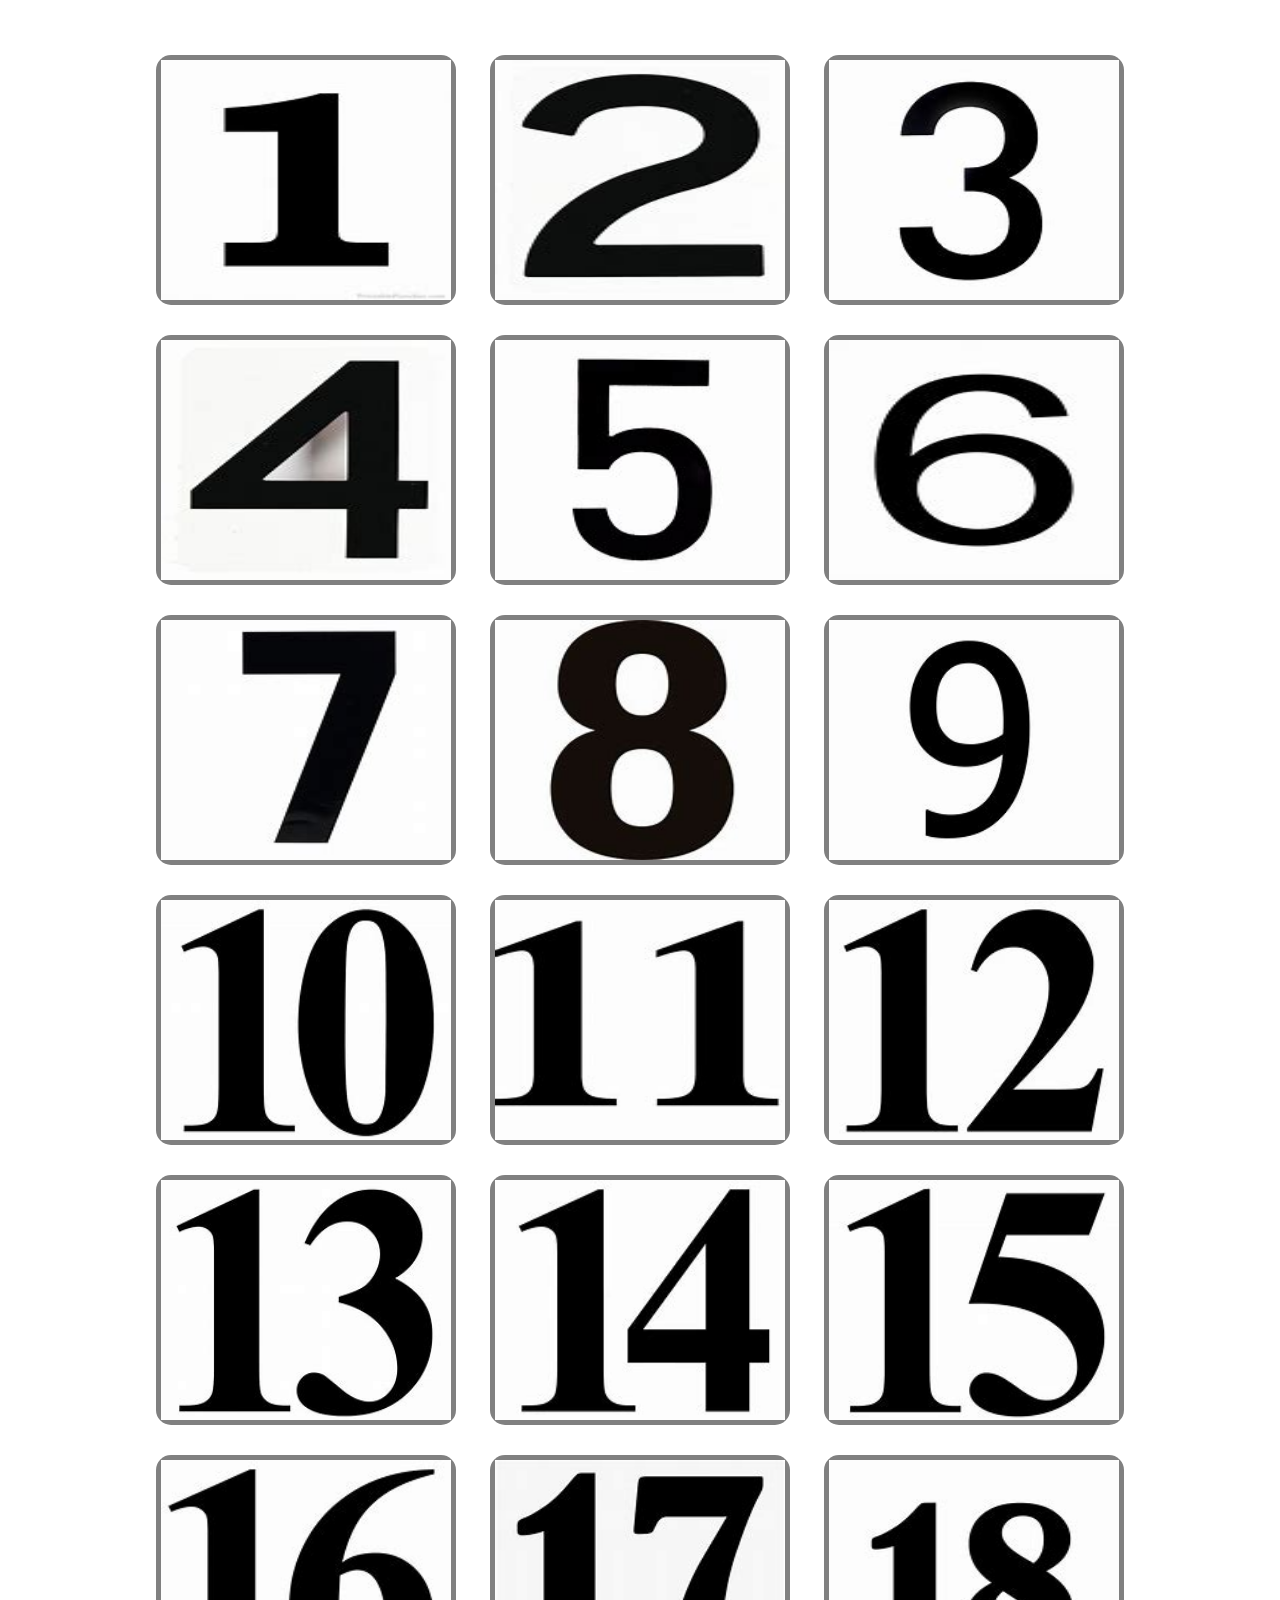
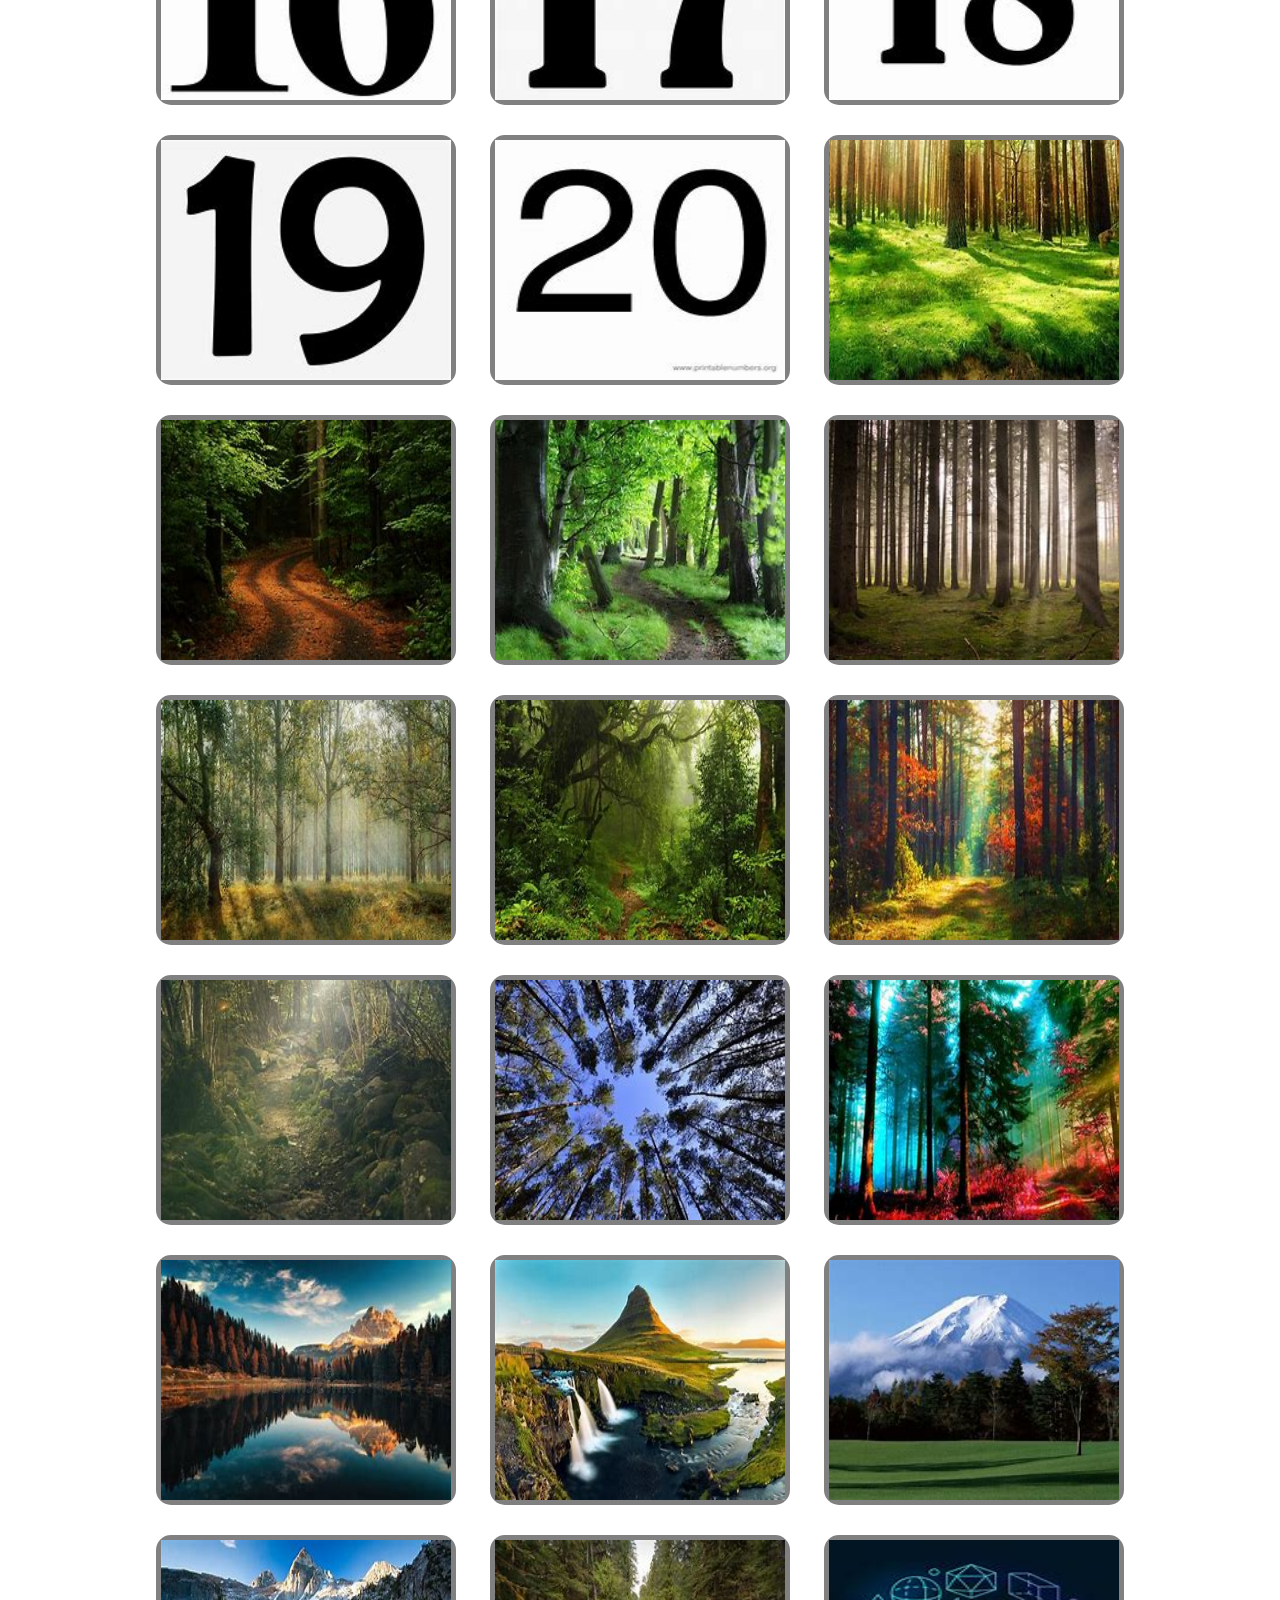
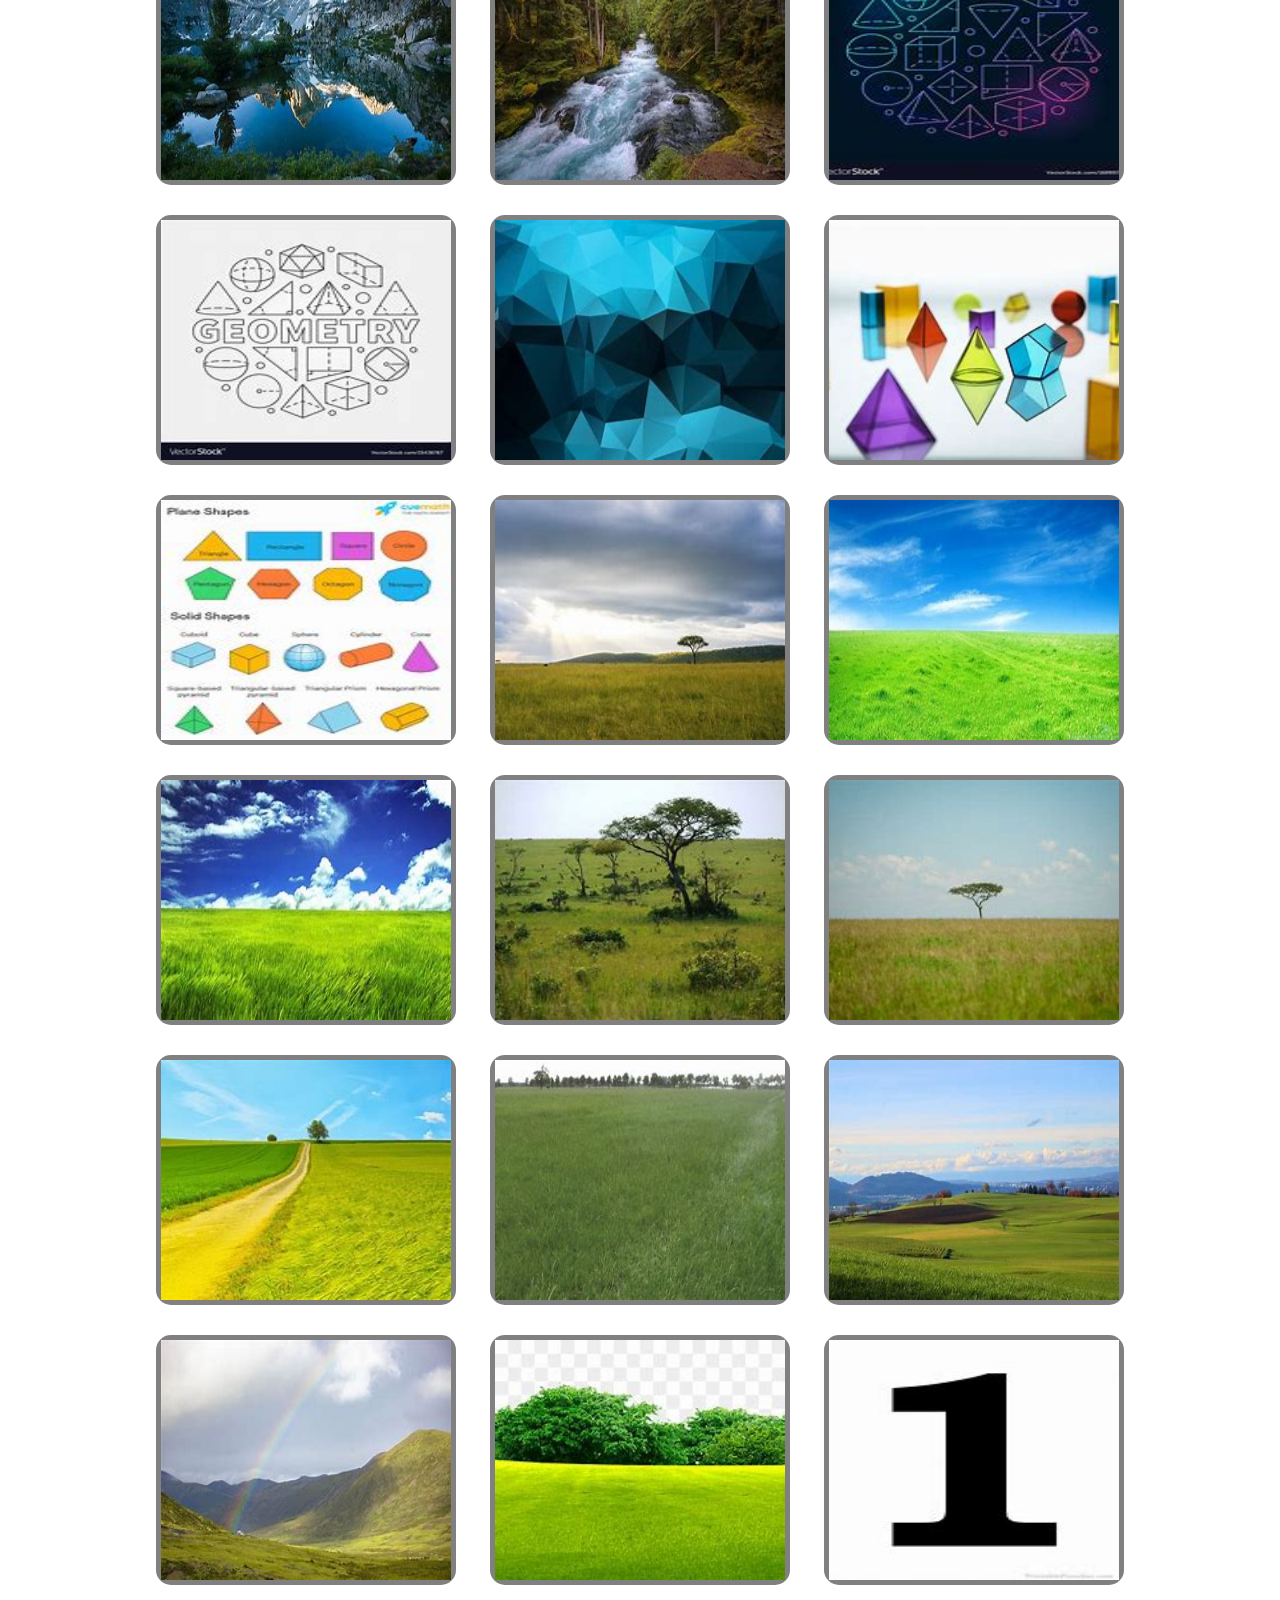
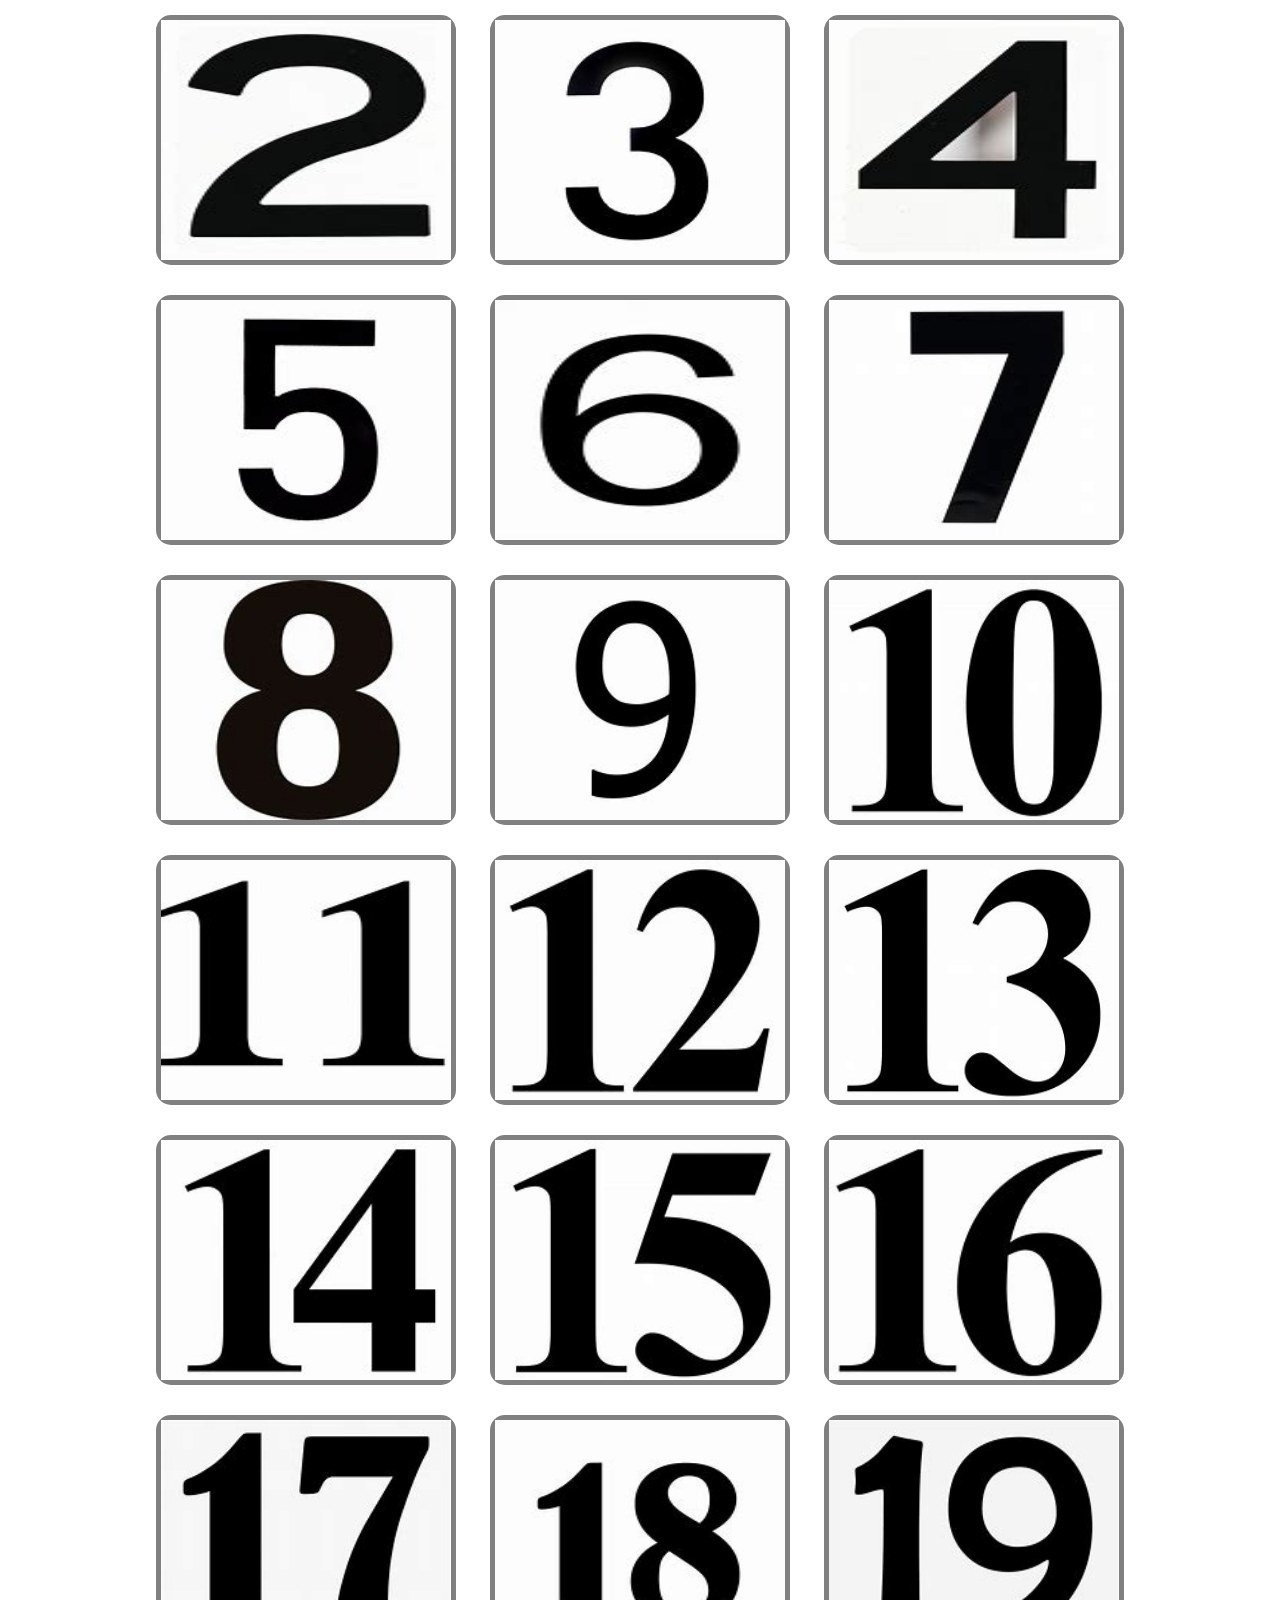
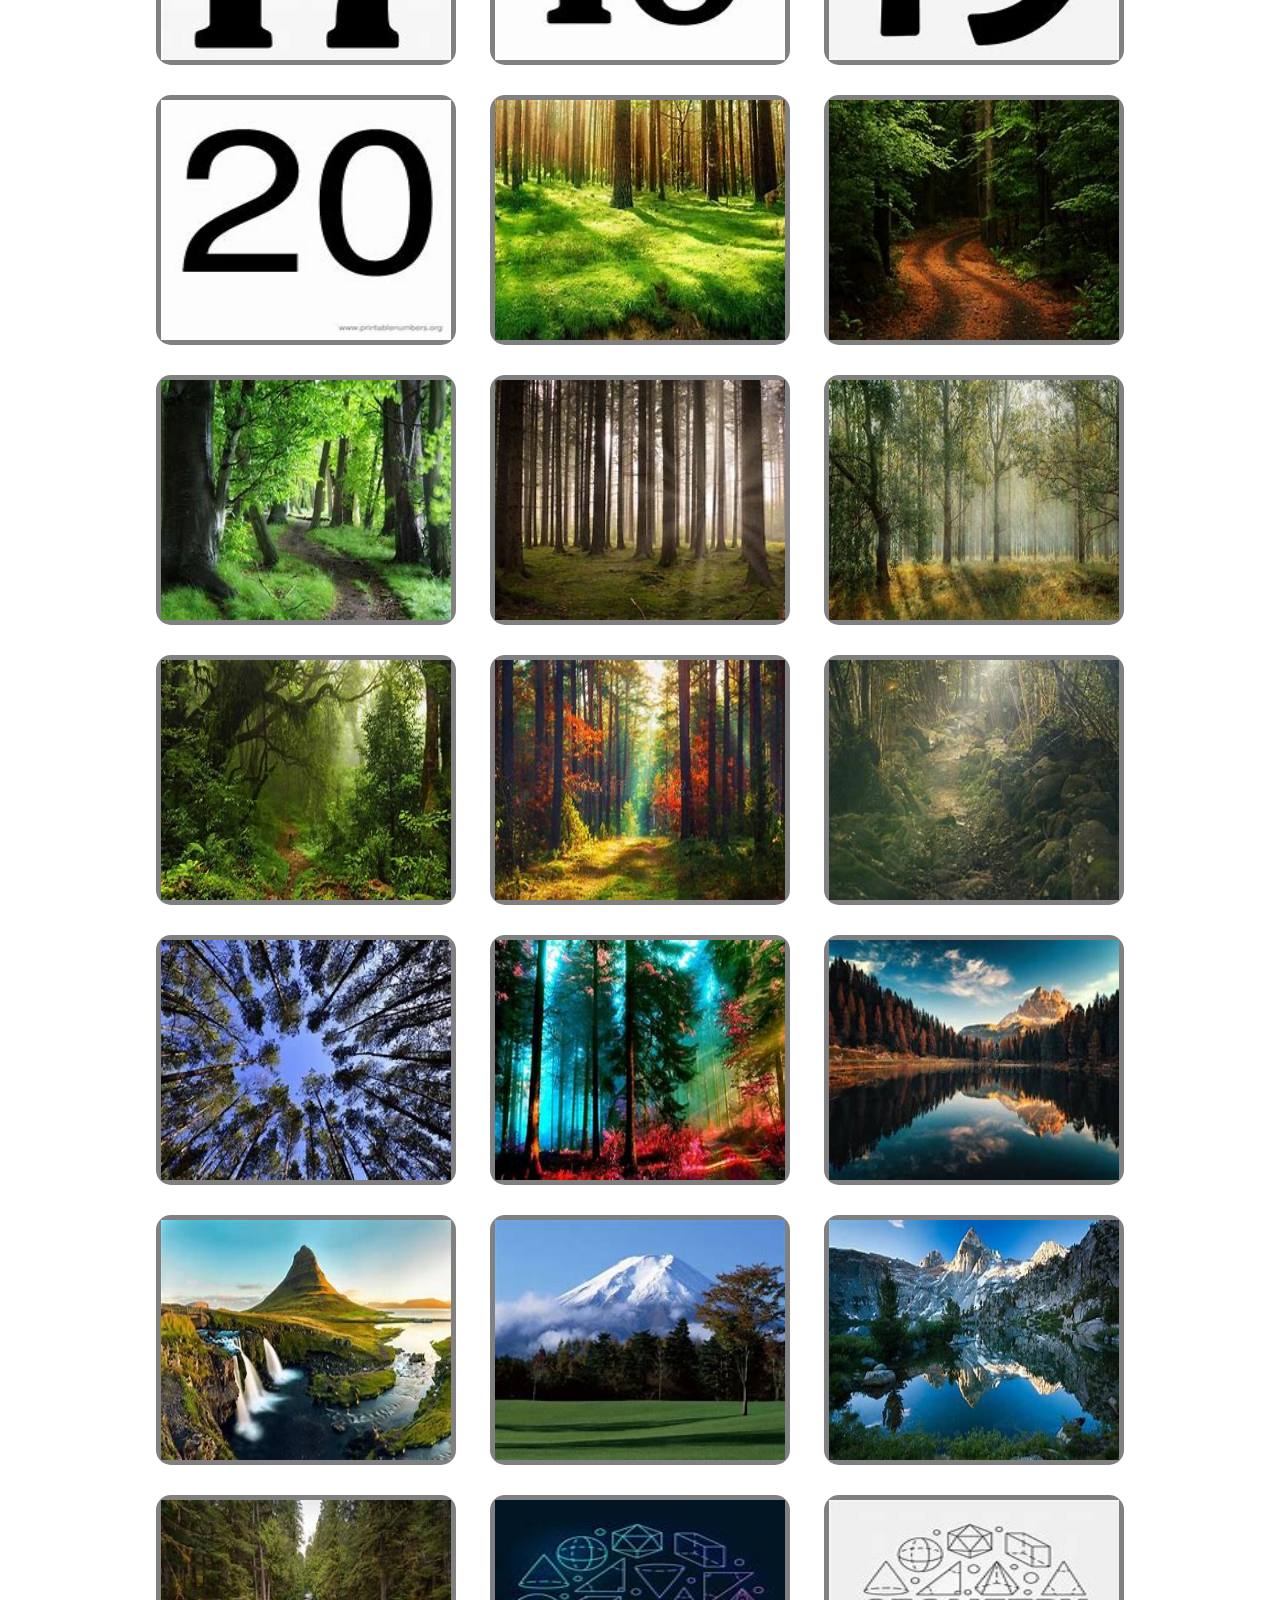
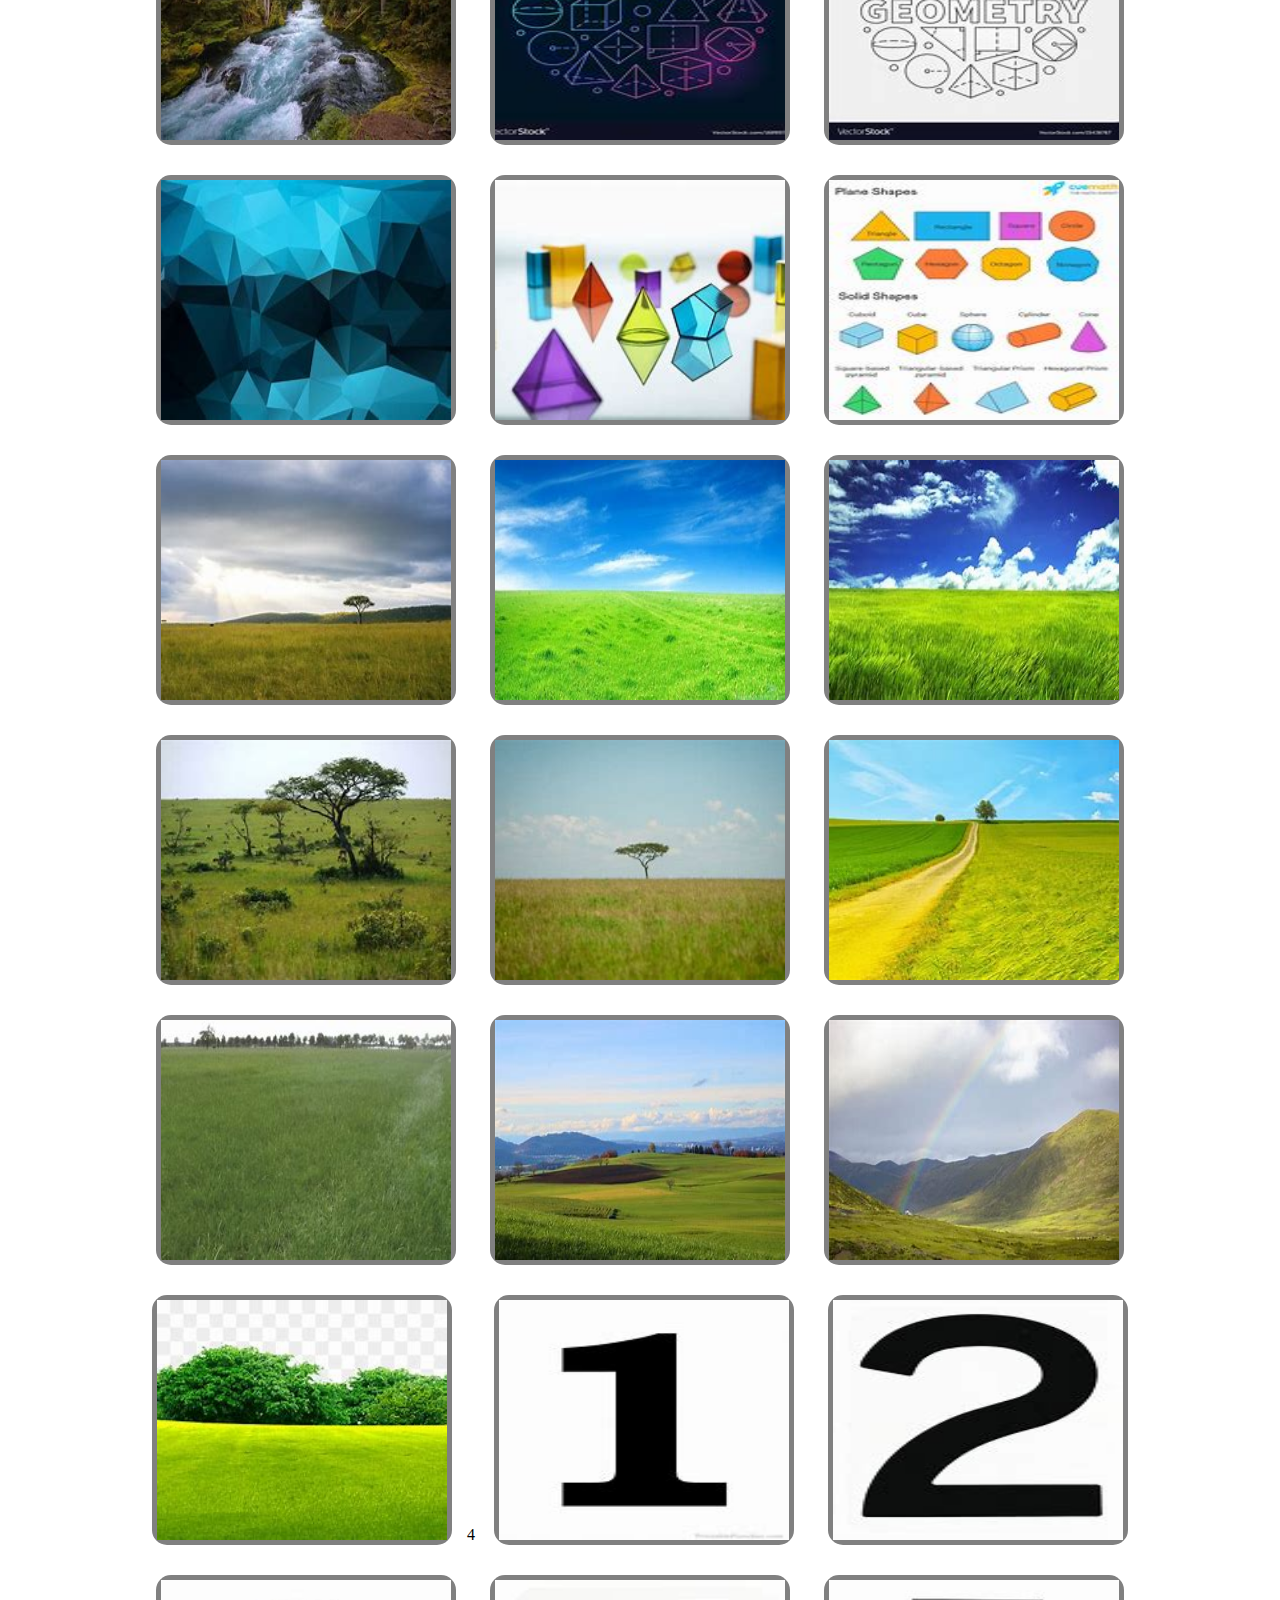
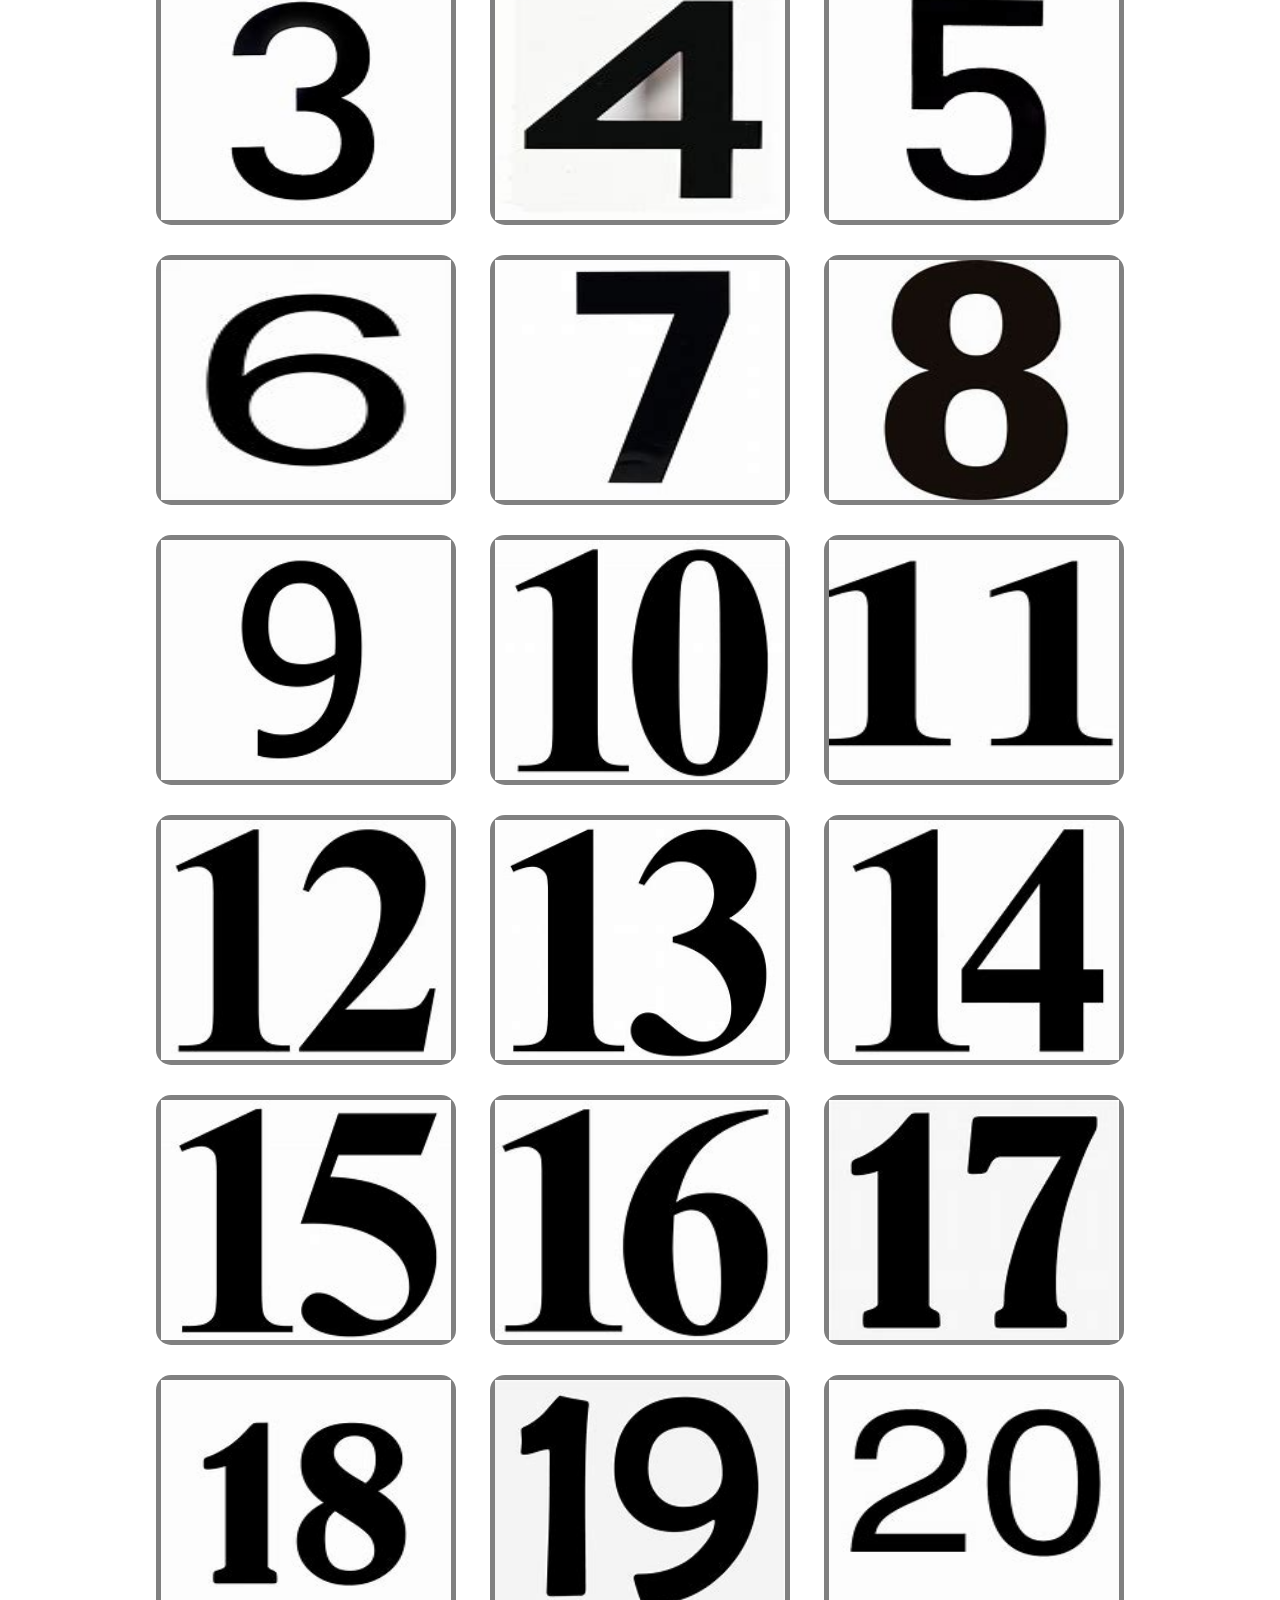
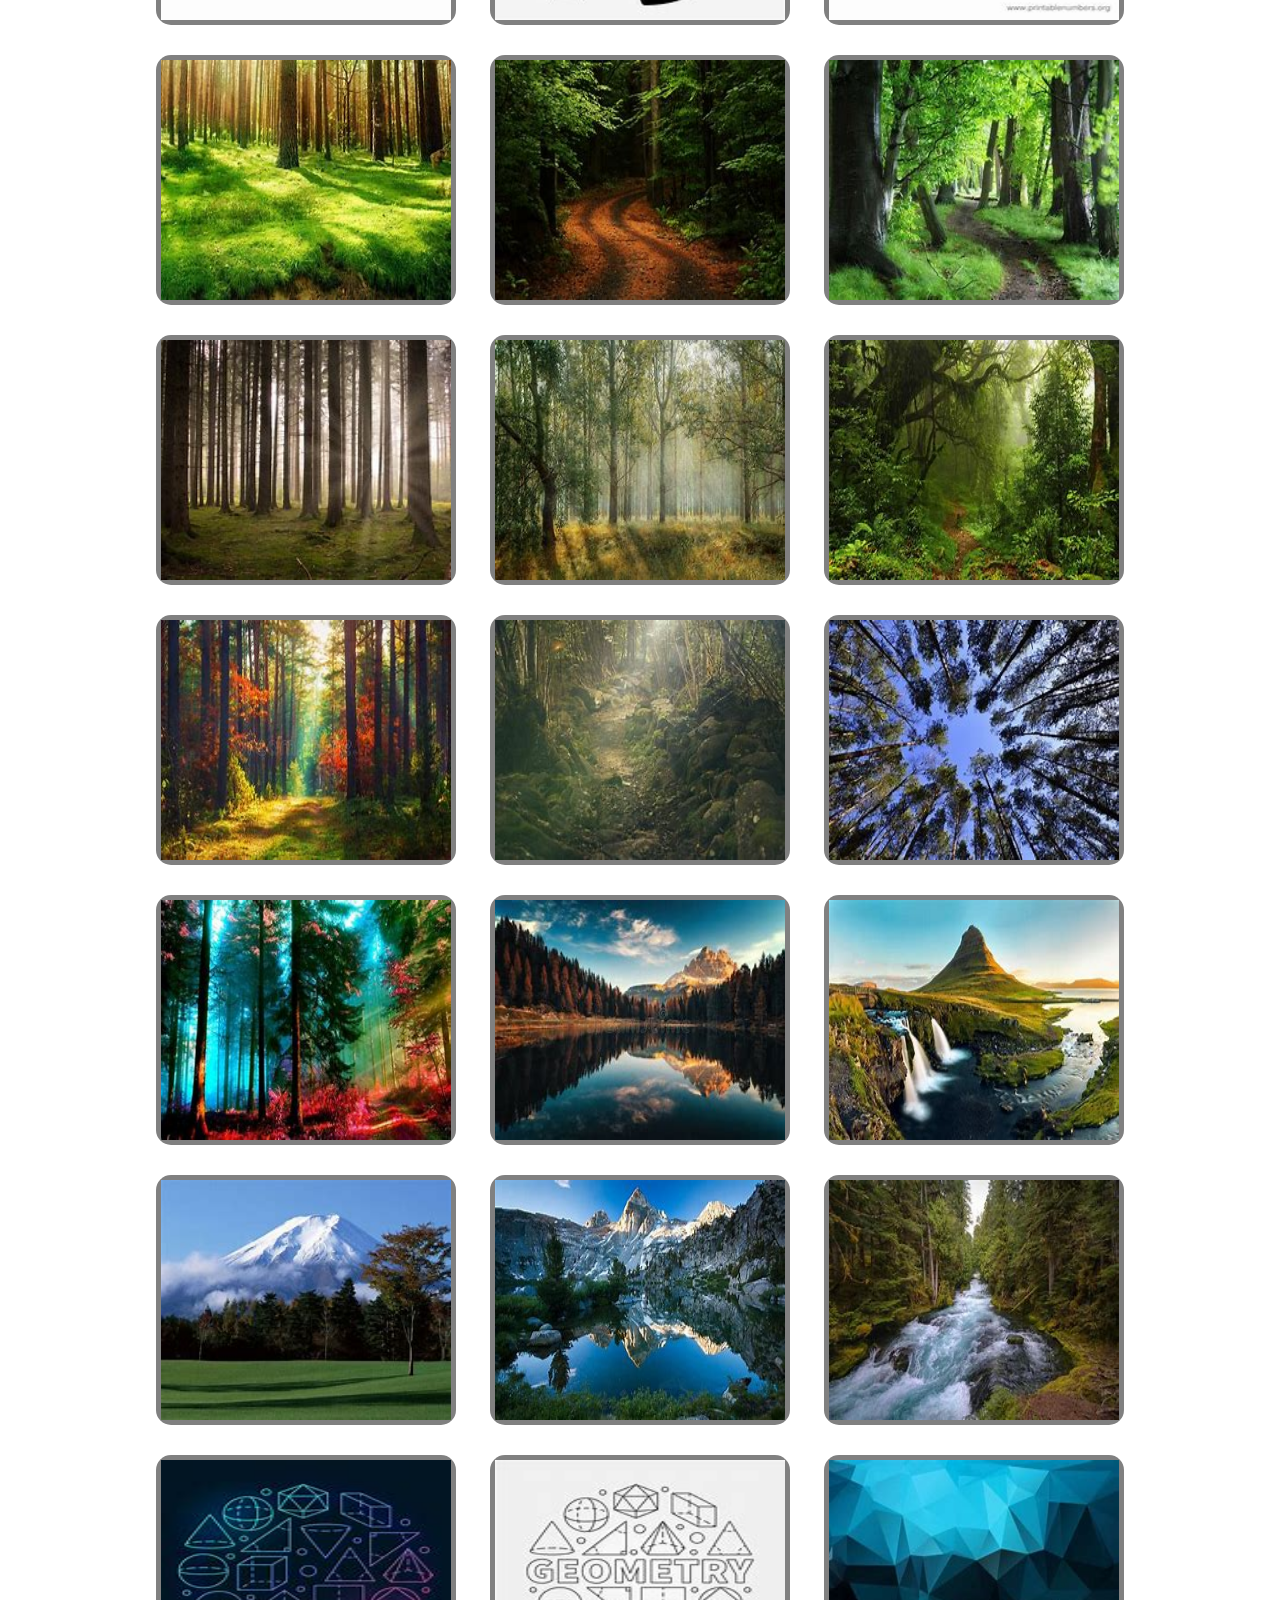
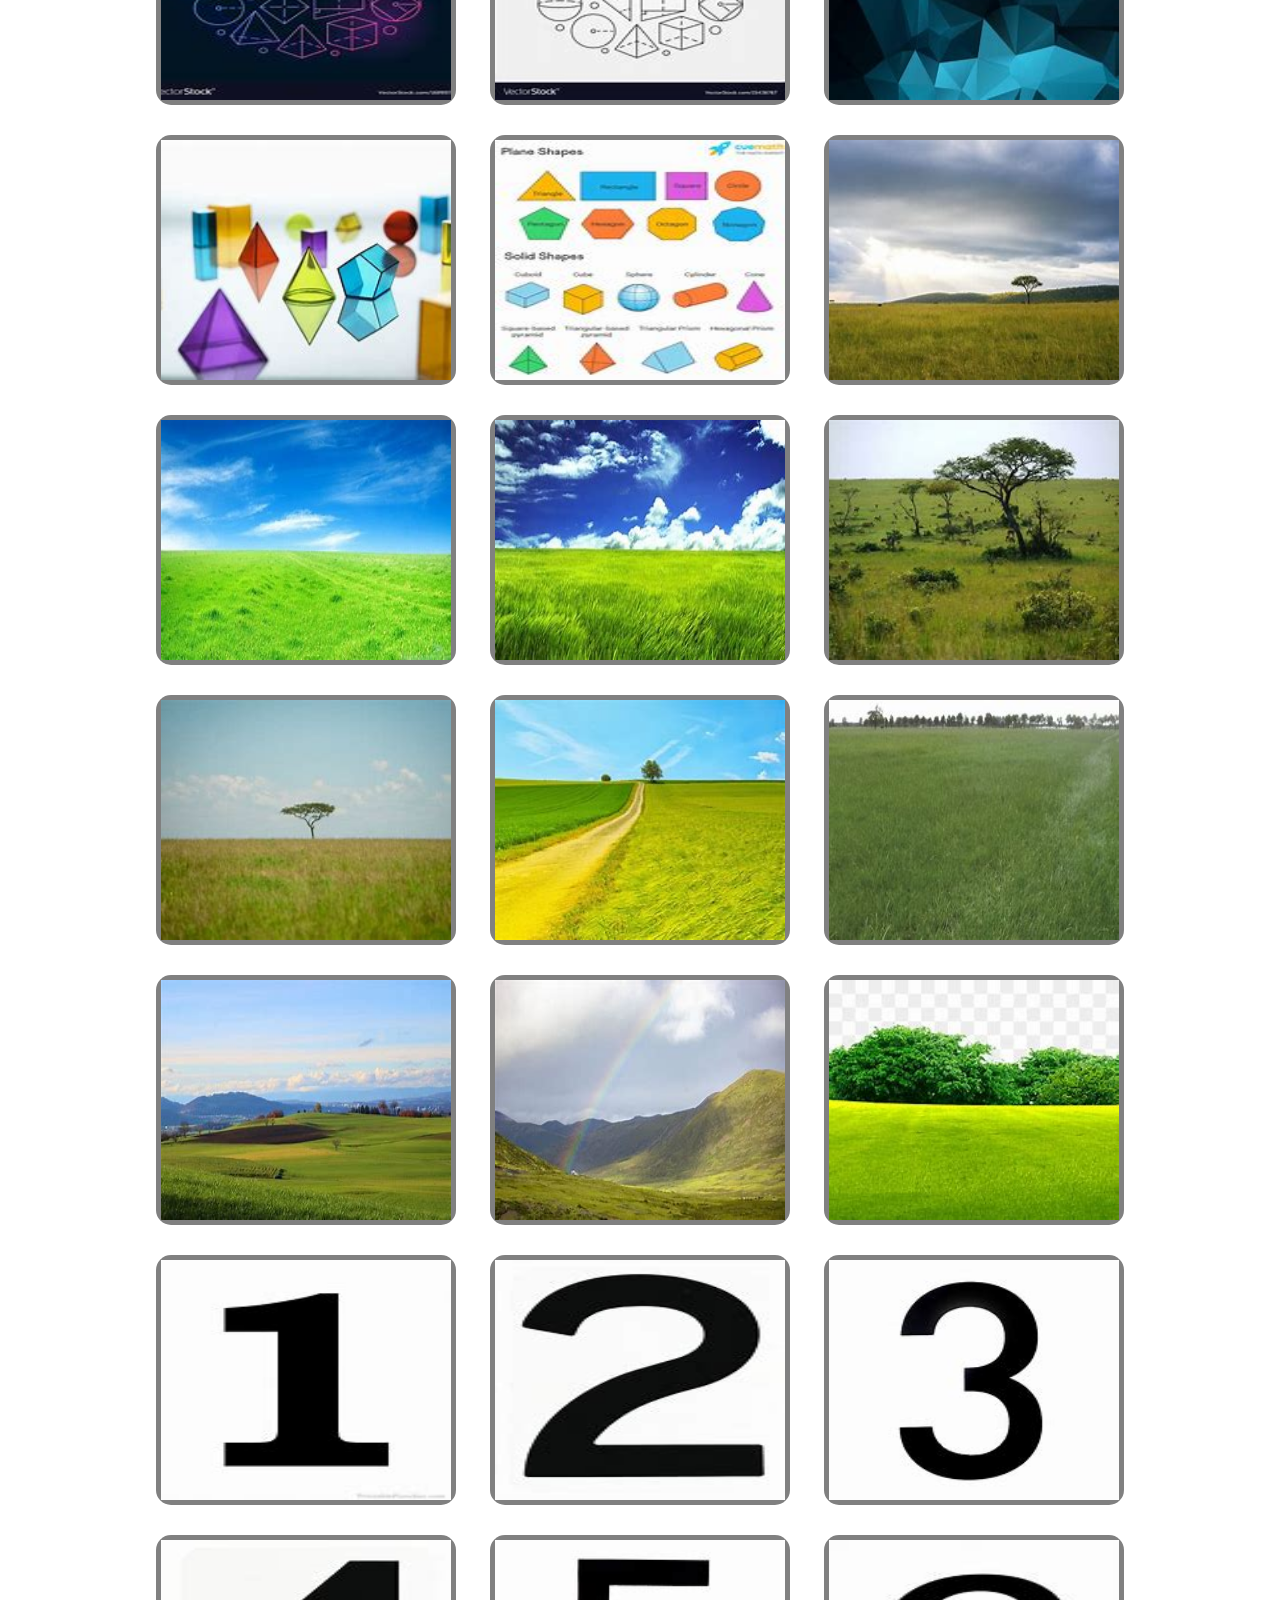
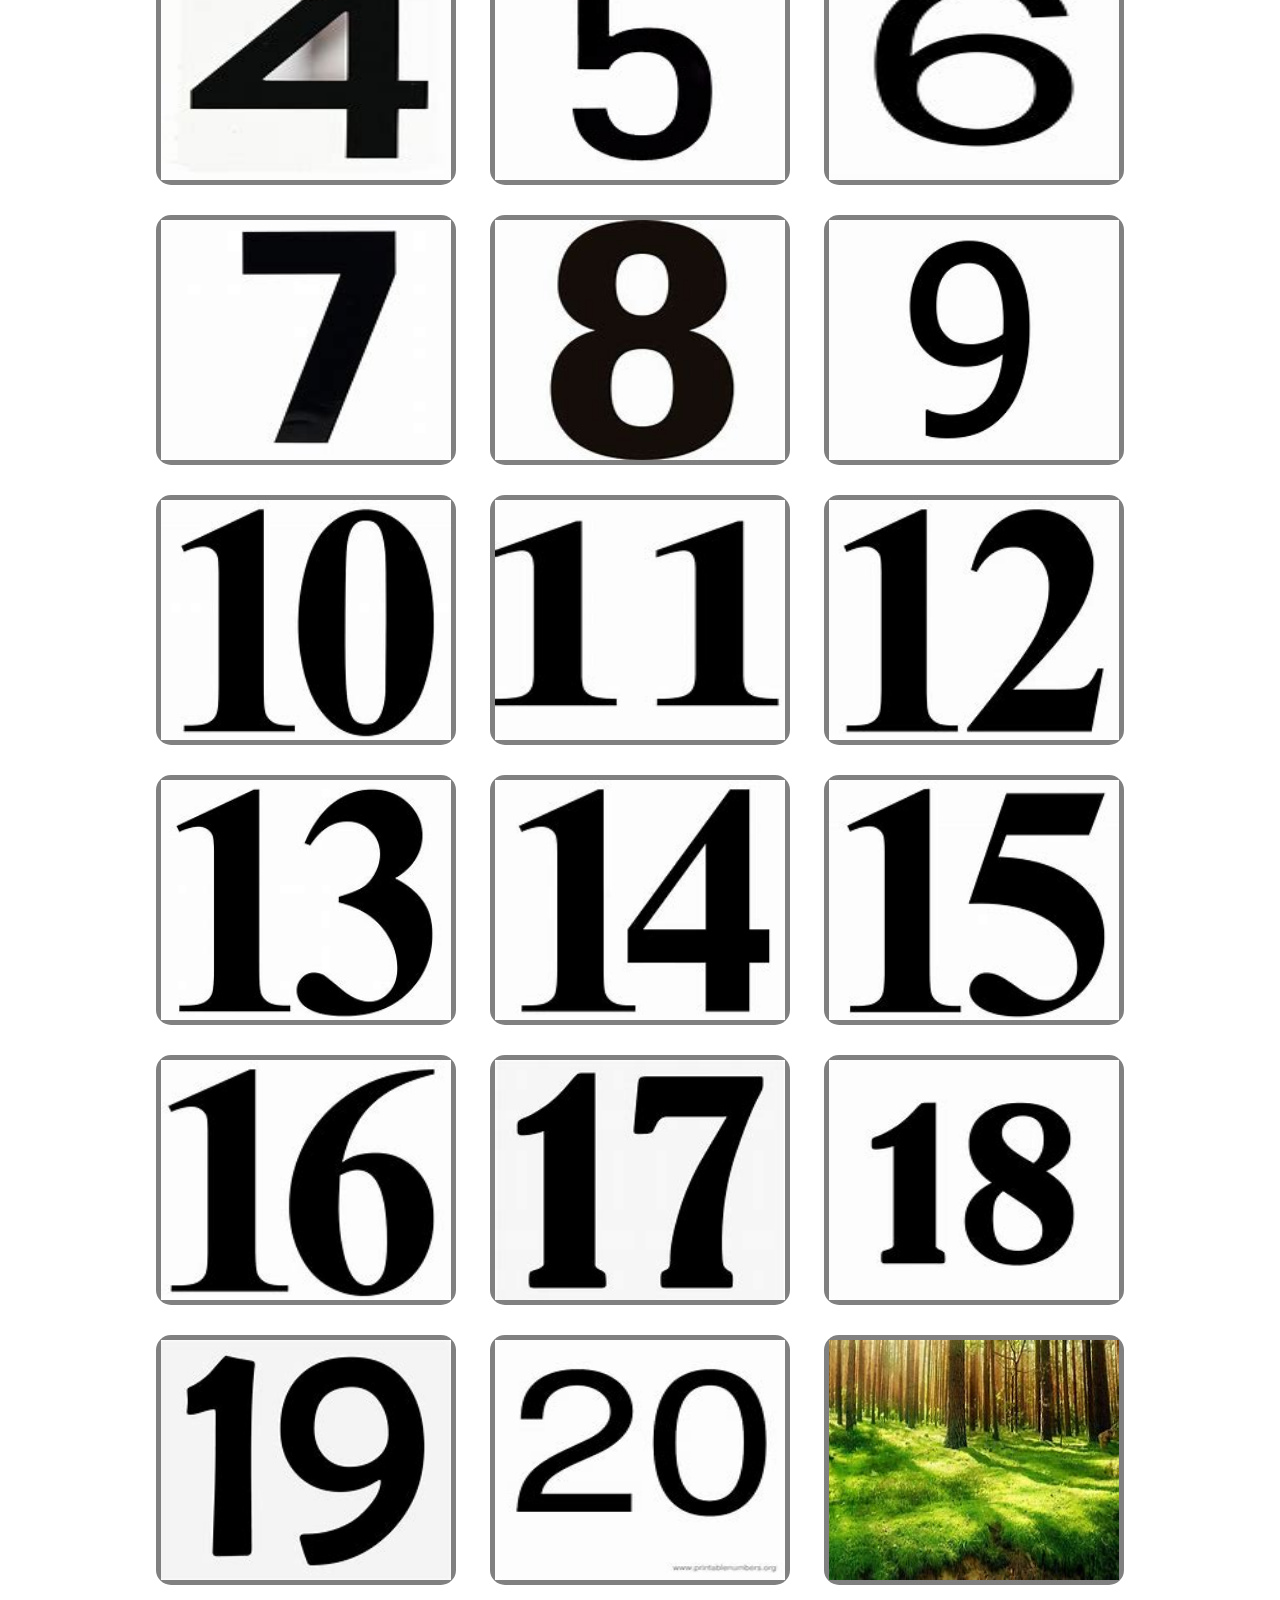
<file: page/imgApp.htm>
<!DOCTYPE html>
<html lang="en">
<head>
    <meta charset="UTF-8">
    <meta http-equiv="X-UA-Compatible" content="IE=edge">
    <meta name="viewport" content="width=device-width, initial-scale=1.0">
    <title>Requested Images</title>
    <link rel="stylesheet" href="imgStyle.css">
</head>
<body>
    <div>
        <img src="images/num1.jpg">
    </div>
    <div>
        <img src="images/num2.jpg">
    </div>
    <div>
        <img src="images/num3.jpg">
    </div>
    <div>
        <img src="images/num4.jpg">
    </div>
    <div>
        <img src="images/num5.jpg">
    </div>
    <div>
        <img src="images/num6.jpg">
    </div>
    <div>
        <img src="images/num7.jpg">
    </div>
    <div>
        <img src="images/num8.jpg">
    </div>
    <div>
        <img src="images/num9.jpg">
    </div>
    <div>
        <img src="images/num10.jpg">
    </div>
    <div>
        <img src="images/num11.jpg">
    </div>
    <div>
        <img src="images/num12.jpg">
    </div>
    <div>
        <img src="images/num13.jpg">
    </div>
    <div>
        <img src="images/num14.jpg">
    </div>
    <div>
        <img src="images/num15.jpg">
    </div>
    <div>
        <img src="images/num16.jpg">
    </div>
    <div>
        <img src="images/num17.jpg">
    </div>
    <div>
        <img src="images/num18.jpg">
    </div>
    <div>
        <img src="images/num19.jpg">
    </div>
    <div>
        <img src="images/num20.jpg">
    </div>
    <div>
        <img src="images/num21.jpg">
    </div>
    <div>
        <img src="images/num22.jpg">
    </div>
    <div>
        <img src="images/num23.jpg">
    </div>
    <div>
        <img src="images/num24.jpg">
    </div>
    <div>
        <img src="images/num25.jpg">
    </div>
    <div>
        <img src="images/num26.jpg">
    </div>
    <div>
        <img src="images/num27.jpg">
    </div>
    <div>
        <img src="images/num28.jpg">
    </div>
    <div>
        <img src="images/num29.jpg">
    </div>
    <div>
        <img src="images/num30.jpg">
    </div>
    <div>
        <img src="images/num31.jpg">
    </div>
    <div>
        <img src="images/num32.jpg">
    </div>
    <div>
        <img src="images/num33.jpg">
    </div>
    <div>
        <img src="images/num34.jpg">
    </div>
    <div>
        <img src="images/num35.jpg">
    </div>
    <div>
        <img src="images/num36.jpg">
    </div>
    <div>
        <img src="images/num37.jpg">
    </div>
    <div>
        <img src="images/num38.jpg">
    </div>
    <div>
        <img src="images/num39.jpg">
    </div>
    <div>
        <img src="images/num40.jpg">
    </div>
    <div>
        <img src="images/num41.jpg">
    </div>
    <div>
        <img src="images/num42.jpg">
    </div>
    <div>
        <img src="images/num43.jpg">
    </div>
    <div>
        <img src="images/num44.jpg">
    </div>
    <div>
        <img src="images/num45.jpg">
    </div>
    <div>
        <img src="images/num46.jpg">
    </div>
    <div>
        <img src="images/num47.jpg">
    </div>
    <div>
        <img src="images/num48.jpg">
    </div>
    <div>
        <img src="images/num49.jpg">
    </div>
    <div>
        <img src="images/num50.jpg">
    </div>
    <div>
        <img src="images/num1.jpg">
    </div>
    <div>
        <img src="images/num2.jpg">
    </div>
    <div>
        <img src="images/num3.jpg">
    </div>
    <div>
        <img src="images/num4.jpg">
    </div>
    <div>
        <img src="images/num5.jpg">
    </div>
    <div>
        <img src="images/num6.jpg">
    </div>
    <div>
        <img src="images/num7.jpg">
    </div>
    <div>
        <img src="images/num8.jpg">
    </div>
    <div>
        <img src="images/num9.jpg">
    </div>
    <div>
        <img src="images/num10.jpg">
    </div>
    <div>
        <img src="images/num11.jpg">
    </div>
    <div>
        <img src="images/num12.jpg">
    </div>
    <div>
        <img src="images/num13.jpg">
    </div>
    <div>
        <img src="images/num14.jpg">
    </div>
    <div>
        <img src="images/num15.jpg">
    </div>
    <div>
        <img src="images/num16.jpg">
    </div>
    <div>
        <img src="images/num17.jpg">
    </div>
    <div>
        <img src="images/num18.jpg">
    </div>
    <div>
        <img src="images/num19.jpg">
    </div>
    <div>
        <img src="images/num20.jpg">
    </div>
    <div>
        <img src="images/num21.jpg">
    </div>
    <div>
        <img src="images/num22.jpg">
    </div>
    <div>
        <img src="images/num23.jpg">
    </div>
    <div>
        <img src="images/num24.jpg">
    </div>
    <div>
        <img src="images/num25.jpg">
    </div>
    <div>
        <img src="images/num26.jpg">
    </div>
    <div>
        <img src="images/num27.jpg">
    </div>
    <div>
        <img src="images/num28.jpg">
    </div>
    <div>
        <img src="images/num29.jpg">
    </div>
    <div>
        <img src="images/num30.jpg">
    </div>
    <div>
        <img src="images/num31.jpg">
    </div>
    <div>
        <img src="images/num32.jpg">
    </div>
    <div>
        <img src="images/num33.jpg">
    </div>
    <div>
        <img src="images/num34.jpg">
    </div>
    <div>
        <img src="images/num35.jpg">
    </div>
    <div>
        <img src="images/num36.jpg">
    </div>
    <div>
        <img src="images/num37.jpg">
    </div>
    <div>
        <img src="images/num38.jpg">
    </div>
    <div>
        <img src="images/num39.jpg">
    </div>
    <div>
        <img src="images/num40.jpg">
    </div>
    <div>
        <img src="images/num41.jpg">
    </div>
    <div>
        <img src="images/num42.jpg">
    </div>
    <div>
        <img src="images/num43.jpg">
    </div>
    <div>
        <img src="images/num44.jpg">
    </div>
    <div>
        <img src="images/num45.jpg">
    </div>
    <div>
        <img src="images/num46.jpg">
    </div>
    <div>
        <img src="images/num47.jpg">
    </div>
    <div>
        <img src="images/num48.jpg">
    </div>
    <div>
        <img src="images/num49.jpg">
    </div>
    <div>
        <img src="images/num50.jpg">
    </div>4
    <div>
        <img src="images/num1.jpg">
    </div>
    <div>
        <img src="images/num2.jpg">
    </div>
    <div>
        <img src="images/num3.jpg">
    </div>
    <div>
        <img src="images/num4.jpg">
    </div>
    <div>
        <img src="images/num5.jpg">
    </div>
    <div>
        <img src="images/num6.jpg">
    </div>
    <div>
        <img src="images/num7.jpg">
    </div>
    <div>
        <img src="images/num8.jpg">
    </div>
    <div>
        <img src="images/num9.jpg">
    </div>
    <div>
        <img src="images/num10.jpg">
    </div>
    <div>
        <img src="images/num11.jpg">
    </div>
    <div>
        <img src="images/num12.jpg">
    </div>
    <div>
        <img src="images/num13.jpg">
    </div>
    <div>
        <img src="images/num14.jpg">
    </div>
    <div>
        <img src="images/num15.jpg">
    </div>
    <div>
        <img src="images/num16.jpg">
    </div>
    <div>
        <img src="images/num17.jpg">
    </div>
    <div>
        <img src="images/num18.jpg">
    </div>
    <div>
        <img src="images/num19.jpg">
    </div>
    <div>
        <img src="images/num20.jpg">
    </div>
    <div>
        <img src="images/num21.jpg">
    </div>
    <div>
        <img src="images/num22.jpg">
    </div>
    <div>
        <img src="images/num23.jpg">
    </div>
    <div>
        <img src="images/num24.jpg">
    </div>
    <div>
        <img src="images/num25.jpg">
    </div>
    <div>
        <img src="images/num26.jpg">
    </div>
    <div>
        <img src="images/num27.jpg">
    </div>
    <div>
        <img src="images/num28.jpg">
    </div>
    <div>
        <img src="images/num29.jpg">
    </div>
    <div>
        <img src="images/num30.jpg">
    </div>
    <div>
        <img src="images/num31.jpg">
    </div>
    <div>
        <img src="images/num32.jpg">
    </div>
    <div>
        <img src="images/num33.jpg">
    </div>
    <div>
        <img src="images/num34.jpg">
    </div>
    <div>
        <img src="images/num35.jpg">
    </div>
    <div>
        <img src="images/num36.jpg">
    </div>
    <div>
        <img src="images/num37.jpg">
    </div>
    <div>
        <img src="images/num38.jpg">
    </div>
    <div>
        <img src="images/num39.jpg">
    </div>
    <div>
        <img src="images/num40.jpg">
    </div>
    <div>
        <img src="images/num41.jpg">
    </div>
    <div>
        <img src="images/num42.jpg">
    </div>
    <div>
        <img src="images/num43.jpg">
    </div>
    <div>
        <img src="images/num44.jpg">
    </div>
    <div>
        <img src="images/num45.jpg">
    </div>
    <div>
        <img src="images/num46.jpg">
    </div>
    <div>
        <img src="images/num47.jpg">
    </div>
    <div>
        <img src="images/num48.jpg">
    </div>
    <div>
        <img src="images/num49.jpg">
    </div>
    <div>
        <img src="images/num50.jpg">
    </div>
    <div>
        <img src="images/num1.jpg">
    </div>
    <div>
        <img src="images/num2.jpg">
    </div>
    <div>
        <img src="images/num3.jpg">
    </div>
    <div>
        <img src="images/num4.jpg">
    </div>
    <div>
        <img src="images/num5.jpg">
    </div>
    <div>
        <img src="images/num6.jpg">
    </div>
    <div>
        <img src="images/num7.jpg">
    </div>
    <div>
        <img src="images/num8.jpg">
    </div>
    <div>
        <img src="images/num9.jpg">
    </div>
    <div>
        <img src="images/num10.jpg">
    </div>
    <div>
        <img src="images/num11.jpg">
    </div>
    <div>
        <img src="images/num12.jpg">
    </div>
    <div>
        <img src="images/num13.jpg">
    </div>
    <div>
        <img src="images/num14.jpg">
    </div>
    <div>
        <img src="images/num15.jpg">
    </div>
    <div>
        <img src="images/num16.jpg">
    </div>
    <div>
        <img src="images/num17.jpg">
    </div>
    <div>
        <img src="images/num18.jpg">
    </div>
    <div>
        <img src="images/num19.jpg">
    </div>
    <div>
        <img src="images/num20.jpg">
    </div>
    <div>
        <img src="images/num21.jpg">
    </div>
    <div>
        <img src="images/num22.jpg">
    </div>
    <div>
        <img src="images/num23.jpg">
    </div>
    <div>
        <img src="images/num24.jpg">
    </div>
    <div>
        <img src="images/num25.jpg">
    </div>
    <div>
        <img src="images/num26.jpg">
    </div>
    <div>
        <img src="images/num27.jpg">
    </div>
    <div>
        <img src="images/num28.jpg">
    </div>
    <div>
        <img src="images/num29.jpg">
    </div>
    <div>
        <img src="images/num30.jpg">
    </div>
    <div>
        <img src="images/num31.jpg">
    </div>
    <div>
        <img src="images/num32.jpg">
    </div>
    <div>
        <img src="images/num33.jpg">
    </div>
    <div>
        <img src="images/num34.jpg">
    </div>
    <div>
        <img src="images/num35.jpg">
    </div>
    <div>
        <img src="images/num36.jpg">
    </div>
    <div>
        <img src="images/num37.jpg">
    </div>
    <div>
        <img src="images/num38.jpg">
    </div>
    <div>
        <img src="images/num39.jpg">
    </div>
    <div>
        <img src="images/num40.jpg">
    </div>
    <div>
        <img src="images/num41.jpg">
    </div>
    <div>
        <img src="images/num42.jpg">
    </div>
    <div>
        <img src="images/num43.jpg">
    </div>
    <div>
        <img src="images/num44.jpg">
    </div>
    <div>
        <img src="images/num45.jpg">
    </div>
    <div>
        <img src="images/num46.jpg">
    </div>
    <div>
        <img src="images/num47.jpg">
    </div>
    <div>
        <img src="images/num48.jpg">
    </div>
    <div>
        <img src="images/num49.jpg">
    </div>
    <div>
        <img src="images/num50.jpg">
    </div>
    
    
    
</body>
</html>
</file>
<file: page/imgStyle.css>
html , body {
    height : 100%;
    margin : 20px;
    text-align: center;
}

div {
    background-color: grey;
    width: 300px;
    height : 250px;
    display: inline-flex;
    align-items: center;
    justify-content: center;
    border-radius : 15px;
    transition : 0.4s;
    margin : 15px
}div:hover {
    background-color: lightgray;
    transition : 0.3s
}

img {
    width: 290px;
    height: 240px;
    
}
</file>
